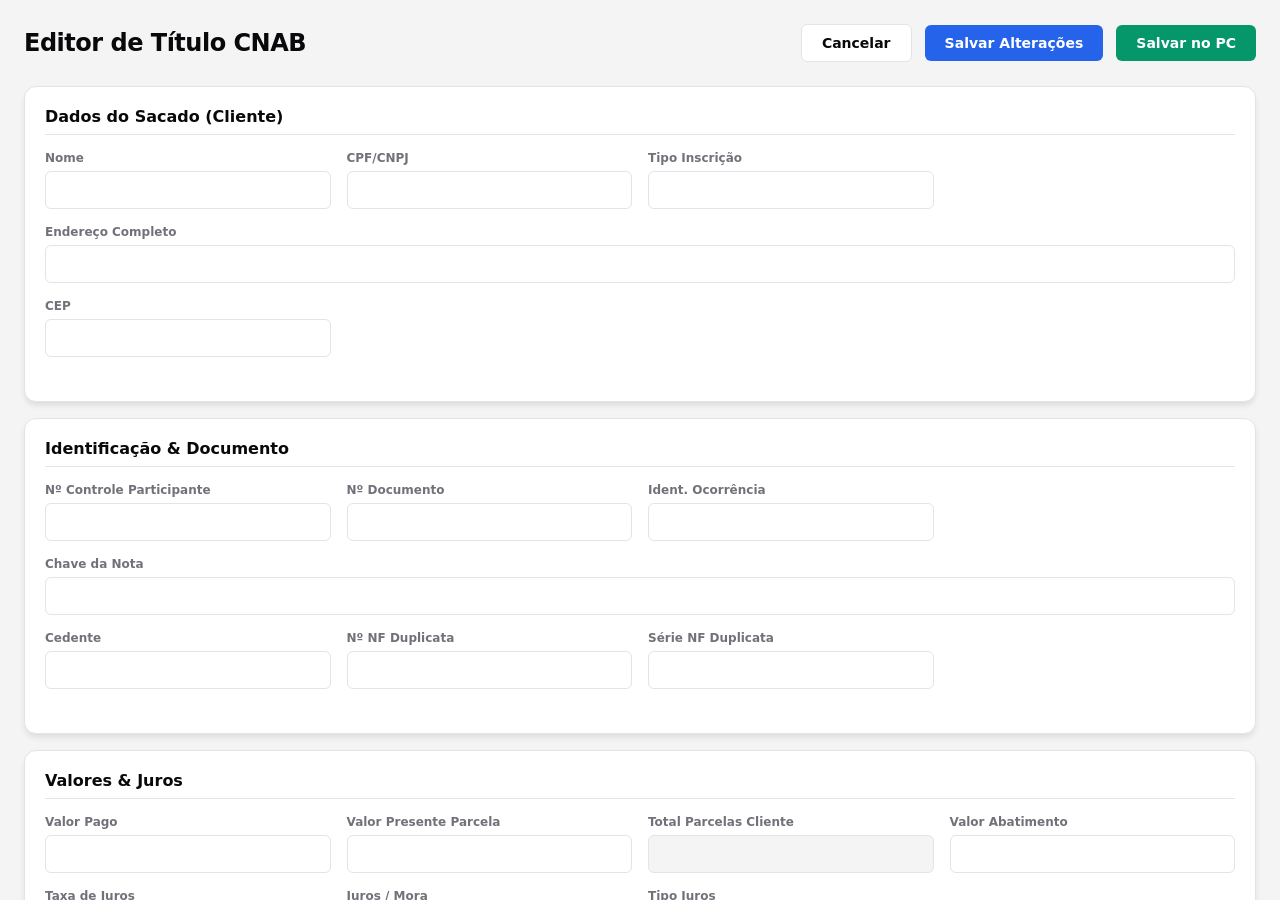
<file: View/wwwroot/editor.html>
<!DOCTYPE html>
<html lang="pt-BR">

<head>
    <meta charset="UTF-8">
    <meta name="viewport" content="width=device-width, initial-scale=1.0">
    <title>Editor CNAB 444</title>
    <link id="theme-style" rel="stylesheet" href="css/light/styles.css">
</head>

<body>
    <div class="editor-layout">
        <div class="editor-header">
            <div class="editor-title">Editor de Título CNAB</div>
            <div>
                <button type="button" class="btn-secondary"
                    onclick="window.external.sendMessage('closeEditor')">Cancelar</button>
                <button type="button" class="btn-primary" onclick="saveData()">Salvar Alterações</button>
                <button type="button" class="btn-primary" style="background-color: var(--money); margin-left: 8px;"
                    onclick="window.external.sendMessage('menuTopSalvar')">Salvar no PC</button>
            </div>
        </div>

        <form id="cnabForm">
            <!-- GROUP: Dados do Sacado -->
            <div class="info-card">
                <div class="card-title">Dados do Sacado (Cliente)</div>
                <div class="form-section">
                    <div class="form-group"><label class="form-label">Nome</label><input type="text" id="Nome"
                            class="form-control"></div>
                    <div class="form-group"><label class="form-label">CPF/CNPJ</label><input type="text" id="CPF_CNPJ"
                            class="form-control"></div>
                    <div class="form-group"><label class="form-label">Tipo Inscrição</label><input type="text"
                            id="IdentTipoInscricaoSacado" class="form-control"></div>
                    <div class="form-group" style="grid-column: 1 / -1;"><label class="form-label">Endereço
                            Completo</label><input type="text" id="EnderecoCompleto" class="form-control"></div>
                    <div class="form-group"><label class="form-label">CEP</label><input type="text" id="CEP"
                            class="form-control"></div>
                </div>
            </div>

            <!-- GROUP: Identificação & Documento -->
            <div class="info-card">
                <div class="card-title">Identificação & Documento</div>
                <div class="form-section">
                    <div class="form-group"><label class="form-label">Nº Controle Participante</label><input type="text"
                            id="NumeroControleParticipante" class="form-control"></div>
                    <div class="form-group"><label class="form-label">Nº Documento</label><input type="text"
                            id="NumeroDocumento" class="form-control"></div>
                    <div class="form-group"><label class="form-label">Ident. Ocorrência</label><input type="text"
                            id="IdentificacaoOcorrencia" class="form-control"></div>
                    <div class="form-group" style="grid-column: 1 / -1;"><label class="form-label">Chave da
                            Nota</label><input type="text" id="ChaveNota" class="form-control"></div>
                    <div class="form-group"><label class="form-label">Cedente</label><input type="text" id="Cedente"
                            class="form-control"></div>
                    <div class="form-group"><label class="form-label">Nº NF Duplicata</label><input type="text"
                            id="NumeroNotaFiscalDuplicata" class="form-control"></div>
                    <div class="form-group"><label class="form-label">Série NF Duplicata</label><input type="text"
                            id="NumeroSerieNotaFiscalDuplicata" class="form-control"></div>
                </div>
            </div>

            <!-- GROUP: Valores & Juros -->
            <div class="info-card">
                <div class="card-title">Valores & Juros</div>
                <div class="form-section">
                    <div class="form-group"><label class="form-label">Valor Pago</label><input type="text"
                            id="ValorPago" class="form-control money"></div>
                    <div class="form-group"><label class="form-label">Valor Presente Parcela</label><input type="text"
                            id="ValorPresenteParcela" class="form-control money"></div>
                    <div class="form-group"><label class="form-label">Total Parcelas Cliente</label><input type="text"
                            id="TotalParcelasCliente" class="form-control money" readonly></div>
                    <div class="form-group"><label class="form-label">Valor Abatimento</label><input type="text"
                            id="ValorAbatimento" class="form-control money"></div>
                    <div class="form-group"><label class="form-label">Taxa de Juros</label><input type="text"
                            id="TaxaJuros" class="form-control"></div>
                    <div class="form-group"><label class="form-label">Juros / Mora</label><input type="text"
                            id="JurosMora" class="form-control"></div>
                    <div class="form-group"><label class="form-label">Tipo Juros</label><input type="text"
                            id="TipoJuros" class="form-control"></div>
                </div>
            </div>

            <!-- GROUP: Datas -->
            <div class="info-card">
                <div class="card-title">Datas</div>
                <div class="form-section">
                    <div class="form-group"><label class="form-label">Data Emissão</label><input type="text"
                            id="DatasEmissao" class="form-control"></div>
                    <div class="form-group"><label class="form-label">Data Vencimento</label><input type="text"
                            id="DataVencimentoTitulo" class="form-control"></div>
                    <div class="form-group"><label class="form-label">Data Liquidação</label><input type="text"
                            id="DataLiquidacao" class="form-control"></div>
                    <div class="form-group"><label class="form-label">Data Carência</label><input type="text"
                            id="DataCarencia" class="form-control"></div>
                </div>
            </div>

            <!-- GROUP: Bancário & Operacional -->
            <div class="info-card">
                <div class="card-title">Bancário & Operacional</div>
                <div class="form-section">
                    <div class="form-group"><label class="form-label">Número do Banco</label><input type="text"
                            id="NumeroBanco" class="form-control"></div>
                    <div class="form-group"><label class="form-label">Agência Depositária</label><input type="text"
                            id="AgenciaDepositaria" class="form-control"></div>
                    <div class="form-group"><label class="form-label">Banco Encarregado</label><input type="text"
                            id="BancoEncarregadoCobranca" class="form-control"></div>
                    <div class="form-group"><label class="form-label">Ident. Título Banco</label><input type="text"
                            id="IdentificacaoTituloBanco" class="form-control"></div>
                    <div class="form-group"><label class="form-label">Dígito Nosso Número</label><input type="text"
                            id="DigitoNossoNumero" class="form-control"></div>
                    <div class="form-group"><label class="form-label">Modalidade Op.</label><input type="text"
                            id="ModalidadeOperacao" class="form-control"></div>
                    <div class="form-group"><label class="form-label">Natureza Op.</label><input type="text"
                            id="NaturezaOperacao" class="form-control"></div>
                    <div class="form-group"><label class="form-label">Origem Recurso</label><input type="text"
                            id="OrigemRecurso" class="form-control"></div>
                    <div class="form-group"><label class="form-label">Classe Risco</label><input type="text"
                            id="ClasseRiscoOperacao" class="form-control"></div>
                    <div class="form-group"><label class="form-label">Espécie Título</label><input type="text"
                            id="EspecieTitulo" class="form-control"></div>
                    <div class="form-group"><label class="form-label">Ident. Op. Banco</label><input type="text"
                            id="IdentificacaoOperacaoBanco" class="form-control"></div>
                    <div class="form-group"><label class="form-label">Indicador Rateio</label><input type="text"
                            id="IndicadorRateioCredito" class="form-control"></div>
                </div>
            </div>

            <!-- GROUP: Outros Dados CNAB -->
            <div class="info-card">
                <div class="card-title">Outros Dados (CNAB Raw)</div>
                <div class="form-section">
                    <div class="form-group"><label class="form-label">Ident. Registro</label><input type="text"
                            id="IdentificacaoRegistro" class="form-control" readonly></div>
                    <div class="form-group"><label class="form-label">Identificação</label><input type="text"
                            id="Identificacao" class="form-control" readonly></div>
                    <div class="form-group"><label class="form-label">Nº Sequencial</label><input type="text"
                            id="NumeroSequencialRegistro" class="form-control" readonly></div>
                    <div class="form-group"><label class="form-label">Coobrigação</label><input type="text"
                            id="Coobrigacao" class="form-control"></div>
                    <div class="form-group"><label class="form-label">Característica Especial</label><input type="text"
                            id="CaracteristicaEspecial" class="form-control"></div>
                    <div class="form-group"><label class="form-label">Condição Emissão Papeleta</label><input
                            type="text" id="CondicaoEmissaoPapeletaCobranca" class="form-control"></div>
                    <div class="form-group"><label class="form-label">Papeleta Débito Automático</label><input
                            type="text" id="IdentEmitePapeletaDebitoAutomatico" class="form-control"></div>
                    <div class="form-group"><label class="form-label">Aviso Débito Automático</label><input type="text"
                            id="EnderecamentoAvisoDebitoAutomatico" class="form-control"></div>
                    <div class="form-group"><label class="form-label">Primeira Instrução</label><input type="text"
                            id="PrimeiraInstrucao" class="form-control"></div>
                    <div class="form-group"><label class="form-label">Segunda Instrução</label><input type="text"
                            id="SegundaInstrucao" class="form-control"></div>
                    <div class="form-group"><label class="form-label">Tipo Pessoa Cedente</label><input type="text"
                            id="TipoPessoaCedente" class="form-control"></div>
                    <div class="form-group"><label class="form-label">Nº Termo Cessão</label><input type="text"
                            id="NumeroTermoCessao" class="form-control"></div>
                </div>
            </div>

            <!-- Hidden Business Rule Fields -->
            <input type="hidden" id="Branco1">
            <input type="hidden" id="Branco2">
            <input type="hidden" id="Zeros1">
            <input type="hidden" id="Zeros2">
        </form>
    </div>

    <script src="js/editorhandler.js"></script>
</body>

</html>
</file>
<file: View/wwwroot/css/light/styles.css>
/* RESET E VARIÁVEIS DE COR (Modern Desktop App - Light Mode) */
* {
    margin: 0;
    padding: 0;
    box-sizing: border-box;
    font-family: 'Inter', 'Segoe UI', system-ui, sans-serif;
}

:root {
    --bg-app: #F4F4F5;
    --bg-panel: #FFFFFF;
    --navbar-bg: #FFFFFF;
    --border: #E4E4E7;
    --border-hover: #D4D4D8;
    --text-main: #09090B;
    --text-label: #71717A;
    --accent: #2563EB;
    --money: #059669;
    --hover-bg: #F4F4F5;
    --selected-bg: #EFF6FF;
    --selected-border: #BFDBFE;
}

body {
    background-color: var(--bg-app);
    color: var(--text-main);
    height: 100vh;
    display: flex;
    flex-direction: column;
    overflow: hidden;
}

/* CUSTOM SCROLLBARS (Vibe App Nativo) */
::-webkit-scrollbar {
    width: 6px;
    height: 6px;
}

::-webkit-scrollbar-track {
    background: transparent;
}

::-webkit-scrollbar-thumb {
    background-color: #D4D4D8;
    border-radius: 4px;
}

::-webkit-scrollbar-thumb:hover {
    background-color: #A1A1AA;
}

/* BARRA DE MENUS */
.menubar {
    background-color: var(--navbar-bg);
    display: flex;
    padding: 4px 12px;
    border-bottom: 1px solid var(--border);
}

.menu-item {
    position: relative;
    color: var(--text-main);
    font-size: 13px;
    padding: 8px 12px;
    cursor: default;
    user-select: none;
    border-radius: 6px;
    transition: 0.15s;
}

.menu-item:hover {
    background-color: var(--hover-bg);
}

.dropdown {
    display: none;
    position: absolute;
    top: 100%;
    left: 0;
    background-color: var(--bg-panel);
    border: 1px solid var(--border);
    min-width: 200px;
    box-shadow: 0 10px 25px -5px rgba(0, 0, 0, 0.5);
    z-index: 50;
    flex-direction: column;
    padding: 6px;
    border-radius: 0 0 8px 8px;
    /* Arredondamos apenas embaixo para conectar no menu */
}

.menu-item:hover .dropdown {
    display: flex;
}

.dropdown a {
    padding: 8px 12px;
    color: var(--text-main);
    text-decoration: none;
    font-size: 13px;
    border-radius: 4px;
    transition: 0.1s;
}

.dropdown a:hover {
    background-color: var(--accent);
    color: #fff;
}

/* ESTRUTURA PRINCIPAL DIVIDIDA */
.app-layout {
    display: flex;
    flex: 1;
    overflow: hidden;
    padding: 12px;
    gap: 12px;
    margin-bottom: 24px;
}

/* COLUNA ESQUERDA: LISTA DE CLIENTES */
.master-panel {
    width: 340px;
    background-color: var(--bg-panel);
    border: 1px solid var(--border);
    display: flex;
    flex-direction: column;
    border-radius: 12px;
    overflow: hidden;
    box-shadow: 0 1px 3px rgba(0, 0, 0, 0.05);
}

.panel-header {
    padding: 16px;
    font-weight: 600;
    font-size: 14px;
    color: var(--text-label);
    border-bottom: 1px solid var(--border);
}

.client-list {
    flex: 1;
    overflow-y: auto;
    list-style: none;
    padding: 8px;
    padding-right: 4px;
}

.client-item {
    padding: 12px 14px;
    border-radius: 8px;
    cursor: pointer;
    display: block;
    text-decoration: none;
    color: inherit;
    transition: all 0.2s ease;
    margin-bottom: 4px;
    border: 1px solid transparent;
    box-shadow: 0 2px 8px rgba(0, 0, 0, 0.04);
    border-left: 4px solid var(--accent);
}

/* FEEDBACK TÁTIL DESKTOP */
.client-item:hover {
    background-color: var(--hover-bg);
    transform: translateX(4px);
}

.client-item.active {
    background-color: var(--selected-bg);
    border: 1px solid var(--selected-border);
    border-left: 4px solid var(--accent);
    transform: translateX(4px);
}

.client-name {
    font-weight: 600;
    font-size: 14px;
    display: block;
    margin-bottom: 4px;
    color: var(--text-main);
}

.client-doc {
    font-size: 12px;
    color: var(--text-label);
}

/* COLUNA DIREITA: DETALHES DO SELECIONADO */
.detail-panel {
    flex: 1;
    padding: 0 12px;
    overflow-y: auto;
    padding-right: 4px;
    display: flex;
    /* Transforma o painel em flexbox */
    gap: 16px;
    /* Espaço entre a coluna esquerda e direita */
}

/* Divisão 50/50 do espaço */
.detail-left,
.detail-right {
    flex: 1;
    display: flex;
    flex-direction: column;
}

.info-card {
    background-color: var(--bg-panel);
    border: 1px solid var(--border);
    border-radius: 12px;
    margin-bottom: 16px;
    padding: 20px;
    transition: 0.2s;
    box-shadow: 0 4px 6px -1px rgba(0, 0, 0, 0.1);
}

.info-card:hover {
    border-color: #3F3F46;
}

.card-header {
    color: var(--text-label);
    font-weight: 500;
    font-size: 13px;
    margin-bottom: 8px;
}

.card-body {
    font-size: 16px;
}

/* ESTILO DA ÁREA RESERVADA (Placeholder) */
.placeholder-card {
    border: 1px dashed var(--border);
    background-color: transparent;
    box-shadow: none;
    display: flex;
    align-items: center;
    justify-content: center;
    height: 100%;
    min-height: 250px;
}

.placeholder-card:hover {
    border-color: var(--text-label);
    background-color: transparent;
    box-shadow: none;
}

/* TIPOGRAFIA DE VALORES */
.value-highlight {
    font-size: 24px;
    font-weight: 700;
    letter-spacing: -0.5px;
    color: var(--text-main);
}

.money {
    color: var(--money);
}

.contract-line {
    display: flex;
    flex-wrap: wrap;
    gap: 20px;
    padding: 12px 0;
    border-bottom: 1px solid var(--border);
    font-size: 14px;
}

.contract-line:last-child {
    border-bottom: none;
    padding-bottom: 0;
}

.tag {
    background-color: var(--bg-app);
    border: 1px solid var(--border);
    padding: 4px 8px;
    border-radius: 6px;
    color: var(--text-main);
    font-size: 13px;
}

.font-weight-bold {
    font-weight: 600;
}

/* BARRA DE STATUS INFERIOR */
.status-bar {
    position: fixed;
    bottom: 0;
    left: 0;
    right: 0;
    height: 30px;
    background-color: #FFFFFF;
    border-top: 1px solid var(--border);
    display: flex;
    justify-content: space-between;
    align-items: center;
    padding: 0 12px;
    font-size: 15px;
    color: var(--text-label);
    z-index: 100;
    box-shadow: 0 -2px 10px rgba(0, 0, 0, 0.02);
}

.status-info {
    display: flex;
    gap: 8px;
    align-items: center;
}

.status-bar .divider {
    color: var(--border);
}
/* FORMS E EDITOR */
.editor-layout {
    display: flex;
    flex-direction: column;
    padding: 24px;
    height: 100vh;
    overflow-y: auto;
}

.editor-header {
    display: flex;
    justify-content: space-between;
    align-items: center;
    margin-bottom: 24px;
}

.editor-title {
    font-size: 24px;
    font-weight: 700;
    color: var(--text-main);
    letter-spacing: -0.5px;
}

.btn-primary {
    background-color: var(--accent);
    color: #fff;
    border: none;
    padding: 10px 20px;
    border-radius: 6px;
    font-size: 14px;
    font-weight: 600;
    cursor: pointer;
    transition: 0.2s;
}
.btn-primary:hover {
    background-color: #1d4ed8;
}

.btn-secondary {
    background-color: var(--bg-panel);
    color: var(--text-main);
    border: 1px solid var(--border);
    padding: 10px 20px;
    border-radius: 6px;
    font-size: 14px;
    font-weight: 600;
    cursor: pointer;
    transition: 0.2s;
    margin-right: 8px;
}
.btn-secondary:hover {
    background-color: var(--hover-bg);
}

.form-section {
    display: grid;
    grid-template-columns: repeat(auto-fit, minmax(280px, 1fr));
    gap: 16px;
    margin-bottom: 24px;
}

.form-group {
    display: flex;
    flex-direction: column;
}

.form-label {
    font-size: 12px;
    font-weight: 600;
    color: var(--text-label);
    margin-bottom: 6px;
}

.form-control {
    background-color: var(--bg-panel);
    color: var(--text-main);
    border: 1px solid var(--border);
    padding: 10px 12px;
    border-radius: 6px;
    font-size: 14px;
    transition: all 0.2s;
    outline: none;
}

.form-control:focus {
    border-color: var(--accent);
    box-shadow: 0 0 0 3px rgba(37, 99, 235, 0.1);
}

.form-control:disabled, .form-control[readonly] {
    background-color: var(--bg-app);
    color: var(--text-label);
    cursor: not-allowed;
}

.card-title {
    font-size: 16px;
    font-weight: 600;
    color: var(--text-main);
    margin-bottom: 16px;
    border-bottom: 1px solid var(--border);
    padding-bottom: 8px;
}
</file>
